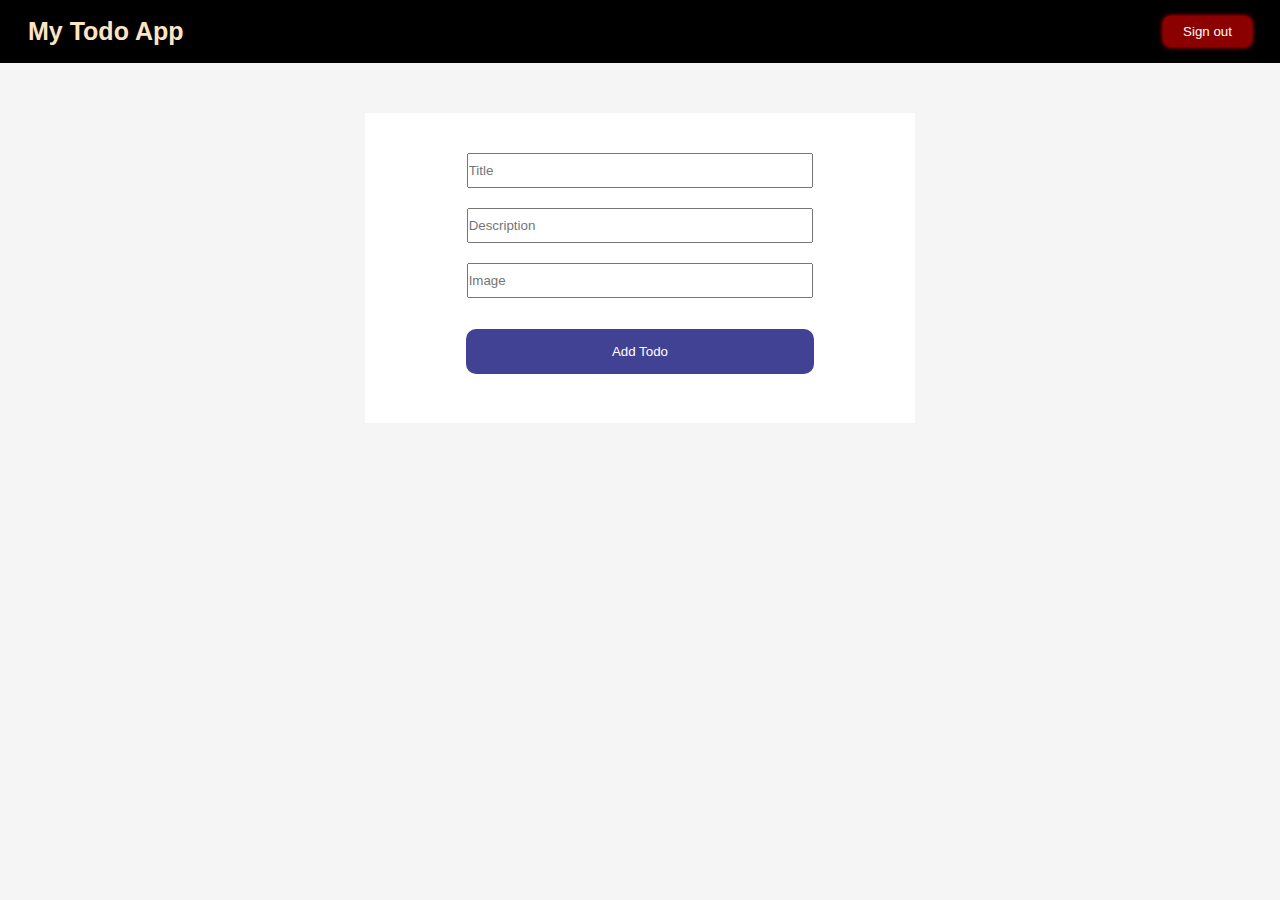
<file: index.html>
<!DOCTYPE html>
<html lang="en">

<head>
    <meta charset="UTF-8">
    <meta http-equiv="X-UA-Compatible" content="IE=edge">
    <meta name="viewport" content="width=device-width, initial-scale=1.0">
    <title>Document</title>
    <link rel="stylesheet" href="css/style.css">
</head>

<body>

    <header>
        <div class="container">
            <div class="navbar">
                <h1>My Todo App</h1>

                <button class="signOut">Sign out</button>
            </div>
        </div>
    </header>


    <main>
        <div class="container">
            <div class="center">
                <div class="card">
                    <form>
                        <div>
                            <input type="text" class="title" placeholder="Title">
                        </div>
                        <div>
                            <input type="text" class="description" placeholder="Description">
                        </div>
                        <div>
                            <input type="text" class="image" placeholder="Image">
                        </div>
                        <p class="error">

                        </p>
                        <div>
                            <button class="addTodo">Add Todo</button>
                        </div>
                    </form>
                </div>
            </div>
        </div>

        
        <div class="container">
            <div class="row">

            </div>
        </div>
    </main>



    <footer>

    </footer>

    <!-- <input 
    type="search"
    placeholder="Search"
    class="search"
    > -->



    <!--<select class="select">
        <option value="dark">Dark</option>
        <option value="gold">Gold</option>
    </select>-->


    <script src="js/script.js"></script>
</body>

</html>
</file>
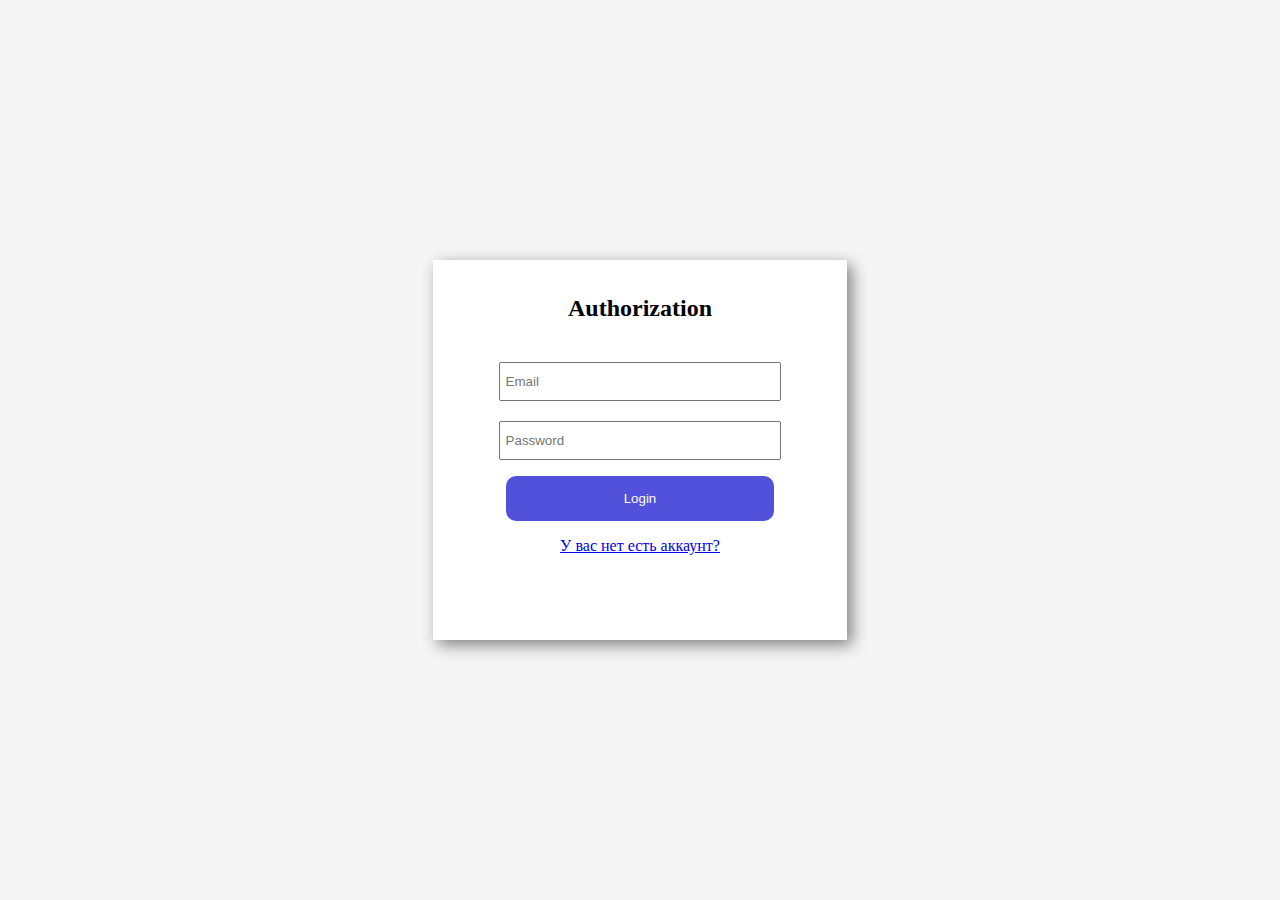
<file: auth.html>
<!DOCTYPE html>
<html lang="en">

<head>
    <meta charset="UTF-8">
    <meta http-equiv="X-UA-Compatible" content="IE=edge">
    <meta name="viewport" content="width=device-width, initial-scale=1.0">
    <title>Auth</title>
    <link rel="stylesheet" href="css/register.css">
</head>

<body>
    <div class="container">
        <div class="card">
            <h2>Authorization</h2>

            <form>

                <div>
                    <input type="email" placeholder="Email" class="email">
                </div>
                <div>
                    <input type="password" placeholder="Password" class="password">
                </div>
                <p class="error">
                    
                </p>
                <div>
                    <button class="submitBtn">Login</button>
                </div>

                <p>
                    <a href="./register.html">
                        У вас нет есть аккаунт? 
                    </a>
            </form>
        </div>
    </div>


    <script src="js/auth.js"></script>
</body>

</html>
</file>
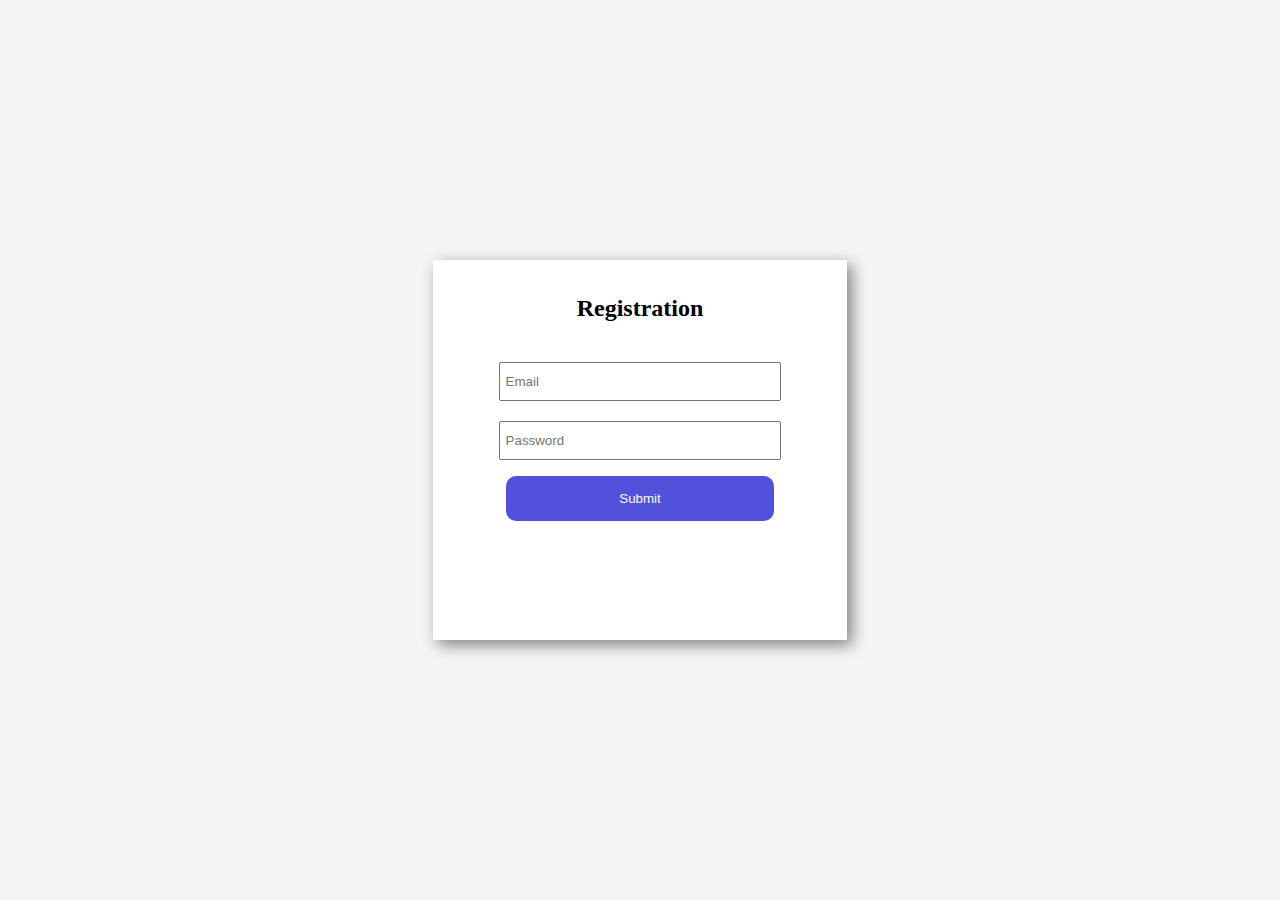
<file: register.html>
<!DOCTYPE html>
<html lang="en">

<head>
    <meta charset="UTF-8">
    <meta http-equiv="X-UA-Compatible" content="IE=edge">
    <meta name="viewport" content="width=device-width, initial-scale=1.0">
    <title>Register</title>
    <link rel="stylesheet" href="css/register.css">
</head>

<body>
    <div class="container">
        <div class="card">
            <h2>Registration</h2>

            <form>

                <div>
                    <input type="email" placeholder="Email" class="email">
                </div>
                <div>
                    <input type="password" placeholder="Password" class="password">
                </div>
                <p class="error">
                    
                </p>
                <div>
                    <button class="submitBtn">Submit</button>
                </div>
            </form>
        </div>
    </div>


    <script src="js/register.js"></script>
</body>

</html>
</file>
<file: css/style.css>
body {
    margin: 0;
    background-color: whitesmoke;
    font-family: Arial, Helvetica, sans-serif;
}

.container {
    width: 1224px;
    margin: auto;
}

header {
    background-color: rgb(0, 0, 0);
}


.navbar {
    display: flex;
    justify-content: space-between;
    align-items: center;
}

.navbar h1 {
    color: bisque;
    font-size: 25px;
}

.navbar button {
    padding: 8px 20px;
    border-radius: 8px;
    border: 0;
    background-color: darkred;
    box-shadow: 0px 0px 5px red;
    color: white;
    cursor: pointer;
}










.center {
    display: flex;
    justify-content: center;
    margin-top: 50px;
}


.card {
    background-color: white;
    width: 40%;
    height: 250px;
    padding: 30px;
    text-align: center;
}

.card form input {
    width: 70%;
    padding: 8px 0;
    margin: 10px 0;
}



.card form button {
    padding: 15px 0;
    width: 71%;
    margin-top: 5px;
    background-color: rgb(66, 66, 148);
    border: 0;
    border-radius: 10px;
    color: white;
    cursor: pointer;
}






.error {
    color: red;
}


.boxes {
    width: 32%;
    height: auto;
    padding: 10px;
    background-color: white;
    box-shadow: 0 0 5px gray;
}

.boxes img {
    width: 100%;
    object-fit: cover;
}

.boxes h4 {
    text-align: center;
}




.row {
    display: flex;
    flex-wrap: wrap;
    justify-content: space-between;
    margin-top: 50px;
}
</file>
<file: css/register.css>
body {
    margin: 0;
    padding: 0;
    background: whitesmoke;
}

.container {
    align-items: center;
    display: flex;
    justify-content: center;
    height: 100vh;
}


.card {
    background-color: white;
    width: 30%;
    height: 350px;
    padding: 15px;
    text-align: center;
    box-shadow: 5px 5px 15px grey;
}

.card form {
    text-align: center;
    width: 100%;

}

.card form input {
    width: 70%;
    padding: 10px 5px;
    margin-top: 20px;

}



.card form button {
    width: 70%;
    padding: 15px 5px;
    background-color: rgb(81, 81, 220);
    color: white;
    border: 0;
    border-radius: 10px;
    cursor: pointer;
}



.error {
    color: red;
}
</file>
